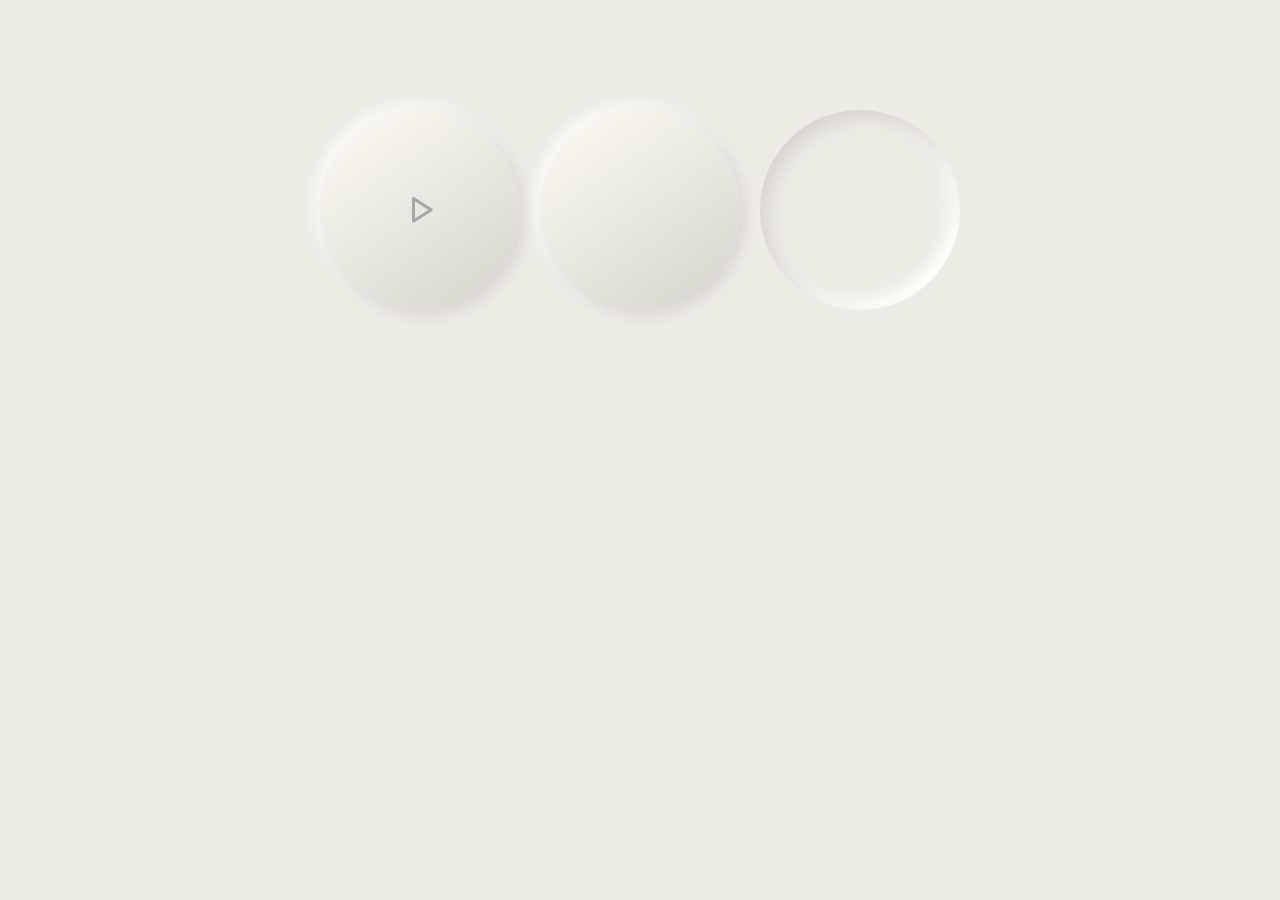
<file: glass button/index.html>
<!DOCTYPE html>
<html lang="en">
<head>
    <meta charset="UTF-8">
    <meta http-equiv="X-UA-Compatible" content="IE=edge">
    <meta name="viewport" content="width=device-width, initial-scale=1.0">
    <link rel="stylesheet" type="text/css" href="style.css">
    <title>glass button</title>
</head>
<body>
    <div class="container">
        <span class="circle one"><img src="icons/play_arrow_FILL0_wght400_GRAD0_opsz48.png"></span>
        <span class="circle two"></span>
        <span class="circle three"></span>
    </div>
</body>
</html>
</file>
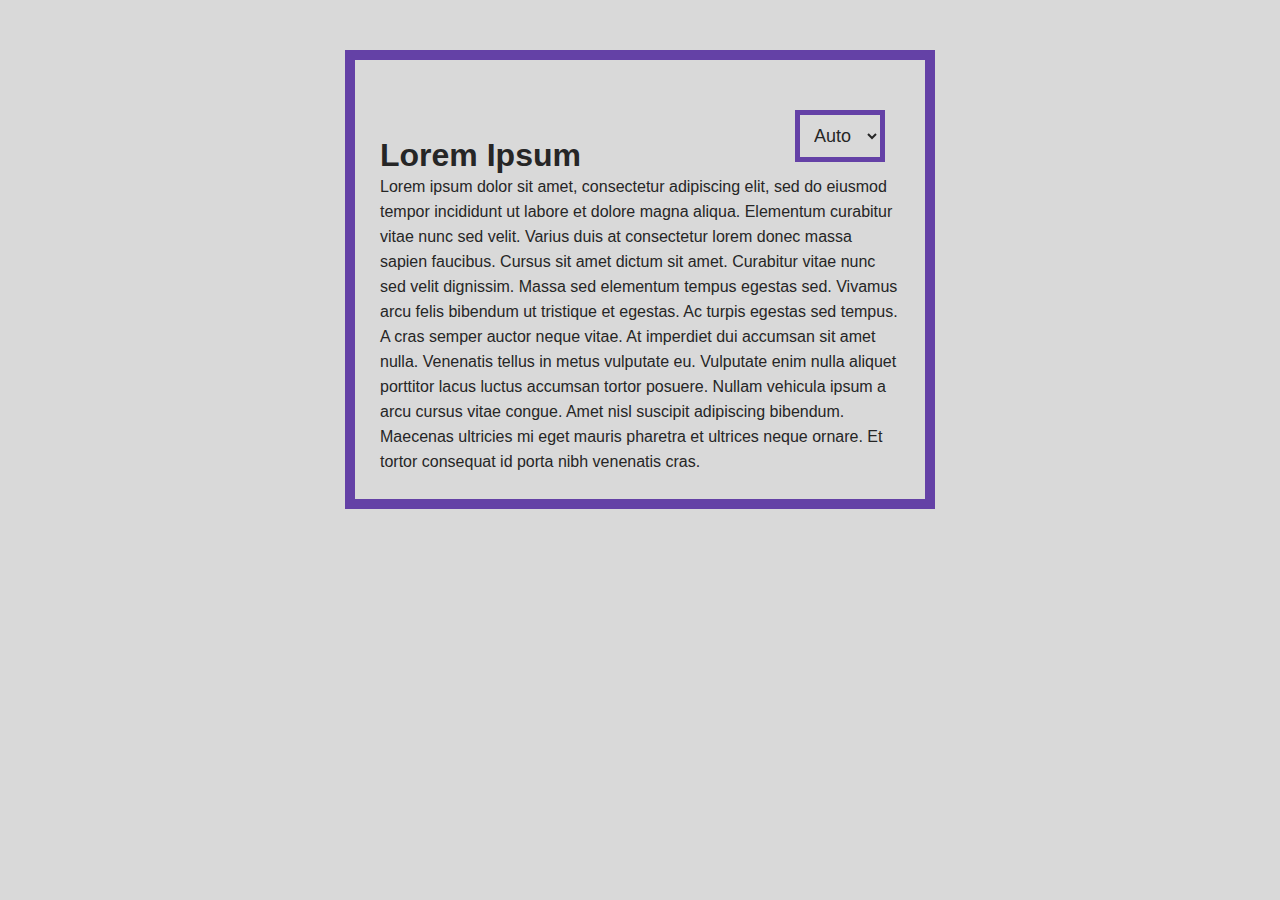
<file: prefer-color/index.html>
<!DOCTYPE html>
<html lang="en">
<head>
    <meta charset="UTF-8">
    <meta http-equiv="X-UA-Compatible" content="IE=edge">
    <meta name="viewport" content="width=device-width, initial-scale=1.0">
    <link rel="stylesheet" type="text/css" href="style.css">
    <title>Prefer-Color</title>
</head>
<body>
    <main class="container">
        <div class="toggle-button-container">
            <select id="theme-toggler" class="toggle-select">
                <option value="auto">Auto</option>
                <option value="light">Light</option>
                <option value="dark">Dark</option>
            </select>
        </div>
        <div class="content">
            <h1>Lorem Ipsum</h1>
                <p>
                Lorem ipsum dolor sit amet, consectetur adipiscing elit, sed do eiusmod tempor incididunt ut labore et dolore magna aliqua. 
                Elementum curabitur vitae nunc sed velit. Varius duis at consectetur lorem donec massa sapien faucibus. 
                Cursus sit amet dictum sit amet. Curabitur vitae nunc sed velit dignissim. Massa sed elementum tempus egestas sed. 
                Vivamus arcu felis bibendum ut tristique et egestas. Ac turpis egestas sed tempus. A cras semper auctor neque vitae. 
                At imperdiet dui accumsan sit amet nulla. Venenatis tellus in metus vulputate eu. Vulputate enim nulla aliquet porttitor lacus luctus accumsan tortor posuere.
                 Nullam vehicula ipsum a arcu cursus vitae congue. Amet nisl suscipit adipiscing bibendum. Maecenas ultricies mi eget mauris pharetra et ultrices neque ornare. 
                 Et tortor consequat id porta nibh venenatis cras.
                </p>
        </div>
    </main>
</body>
<script src="script.js"></script>
</html>
</file>
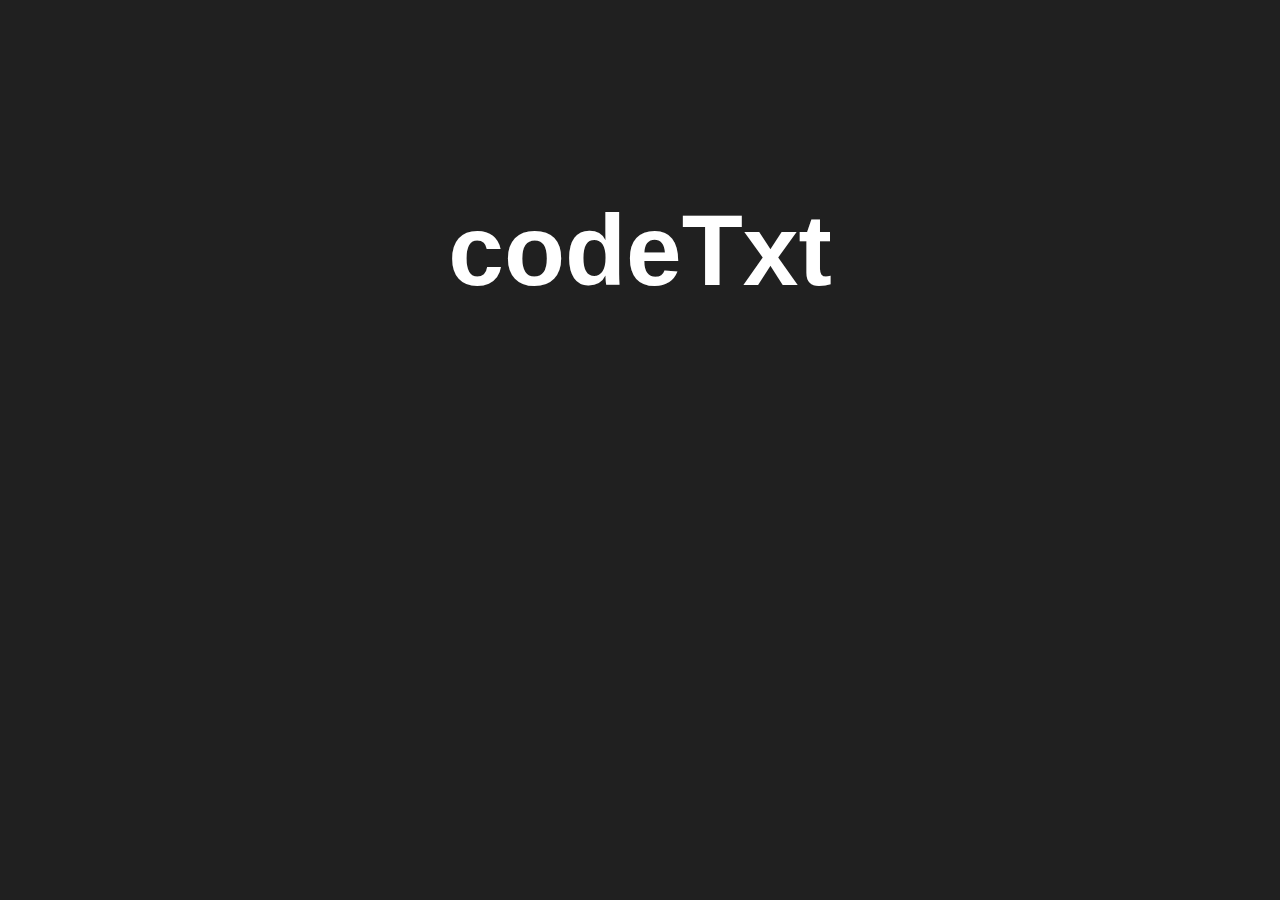
<file: centering/center.html>
<!DOCTYPE html>
<html lang="en">
<head>
    <meta charset="UTF-8">
    <meta http-equiv="X-UA-Compatible" content="IE=edge">
    <meta name="viewport" content="width=device-width, initial-scale=1.0">
    <title>Center</title>
    <link rel="stylesheet" type="text/css" href="style.css" /> 
</head>
<body>
    <div class="center">
       <div class="text">codeTxt</div>
    </div>
</body>
</html>
</file>
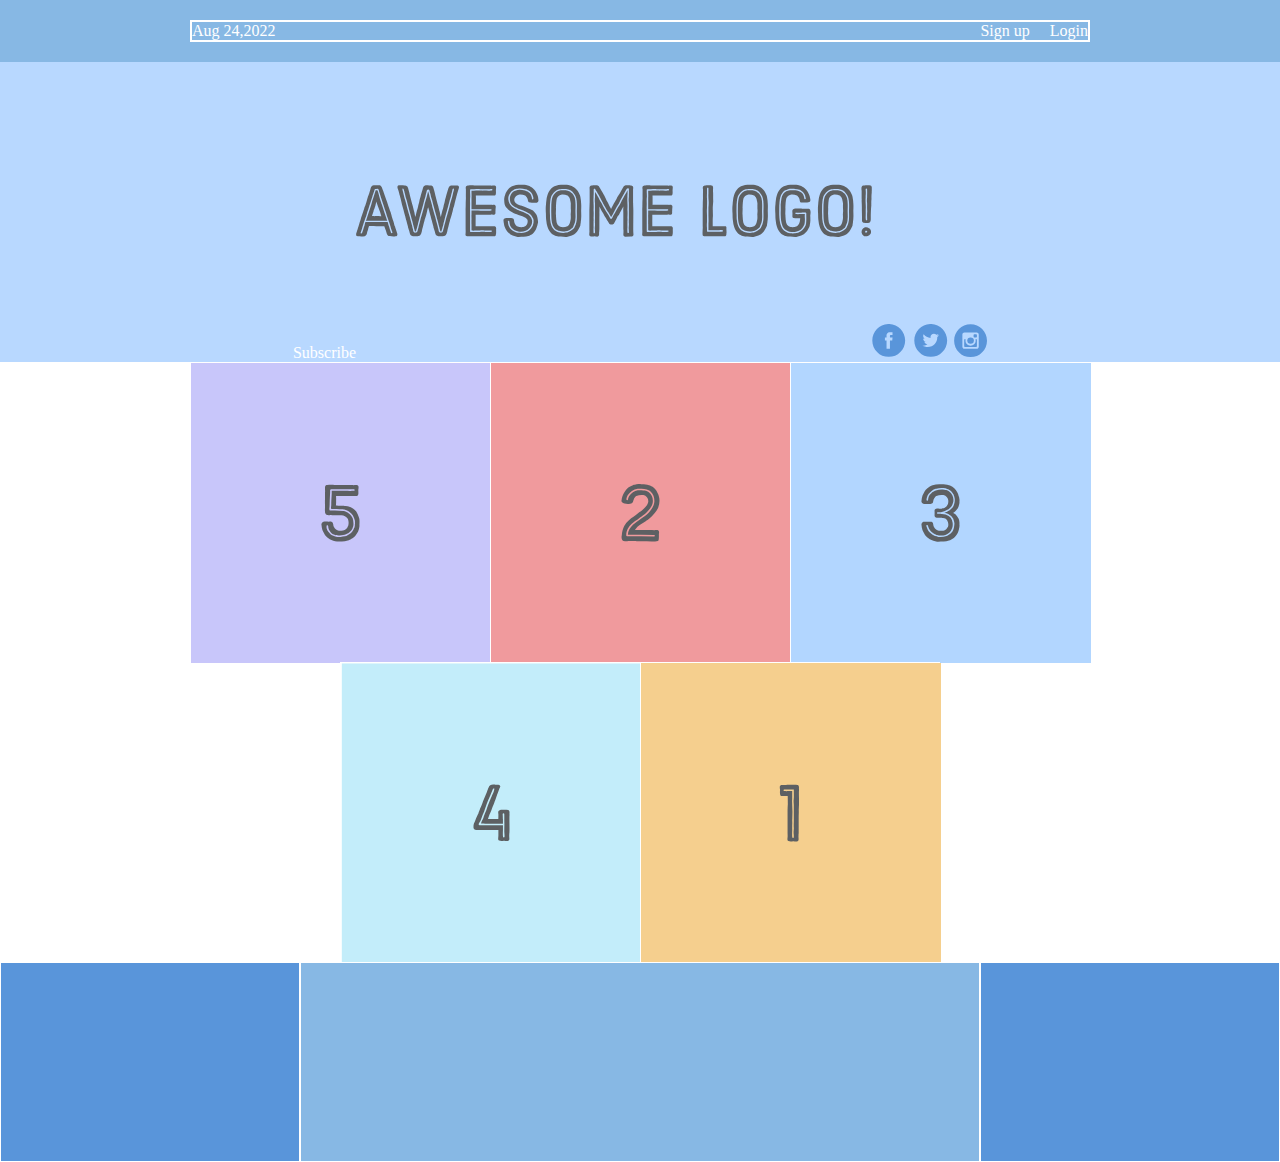
<file: flexbox/flexbox.html>
<!DOCTYPE html>
<html lang="en">
<head>
    <title>Flexbox</title>
    <meta charset="utf-8">
     <!--Viewport make the website responsive-->
    <meta name="viewport" content="width=device-width,initial-scale=1, viewport-fit=cover">
    <!--Css link to your stylesheet-->
    <link rel="stylesheet" type="text/css" href="style.css" media="screen" />
</head>

<body>  
<!--Start your HTML5 code here-->
    <div class="container">
        <div class="menu">
            <div class="date">Aug 24,2022</div>
            <div class="signup">Sign up</div>
            <div class="login">Login</div>
        </div>
    </div>

    <div class="header-container">
        <div class="header">
            <div class="subscribe">Subscribe</div>
            <div class="logo"><img src="images/awesome-logo.svg"/></div>
            <div class="social"><img src="images/social-icons.svg"/></div>
        </div>
    </div>

    <div class="photo-container">
        <div class="photo-grid">
            <div class="photo-grid-item item-one first-item">
                <img src="images/one.svg">
            </div>
            <div class="photo-grid-item">
                <img src="images/two.svg">
            </div>
            <div class="photo-grid-item">
                <img src="images/three.svg">
            </div>
            <div class="photo-grid-item">
                <img src="images/four.svg">
            </div>
            <div class="photo-grid-item last-item">
                <img src="images/five.svg">
            </div>

        </div>
    </div>
    <div class="footer">
        <div class="footer-item footer-one"></div>
        <div class="footer-item footer-two"></div>
        <div class="footer-item footer-three"></div>
    </div>

<!--JavaScript link to your js file. * Not require if your not using JavaScript-->
<script src="#"></script>
</body>
</html>
</file>
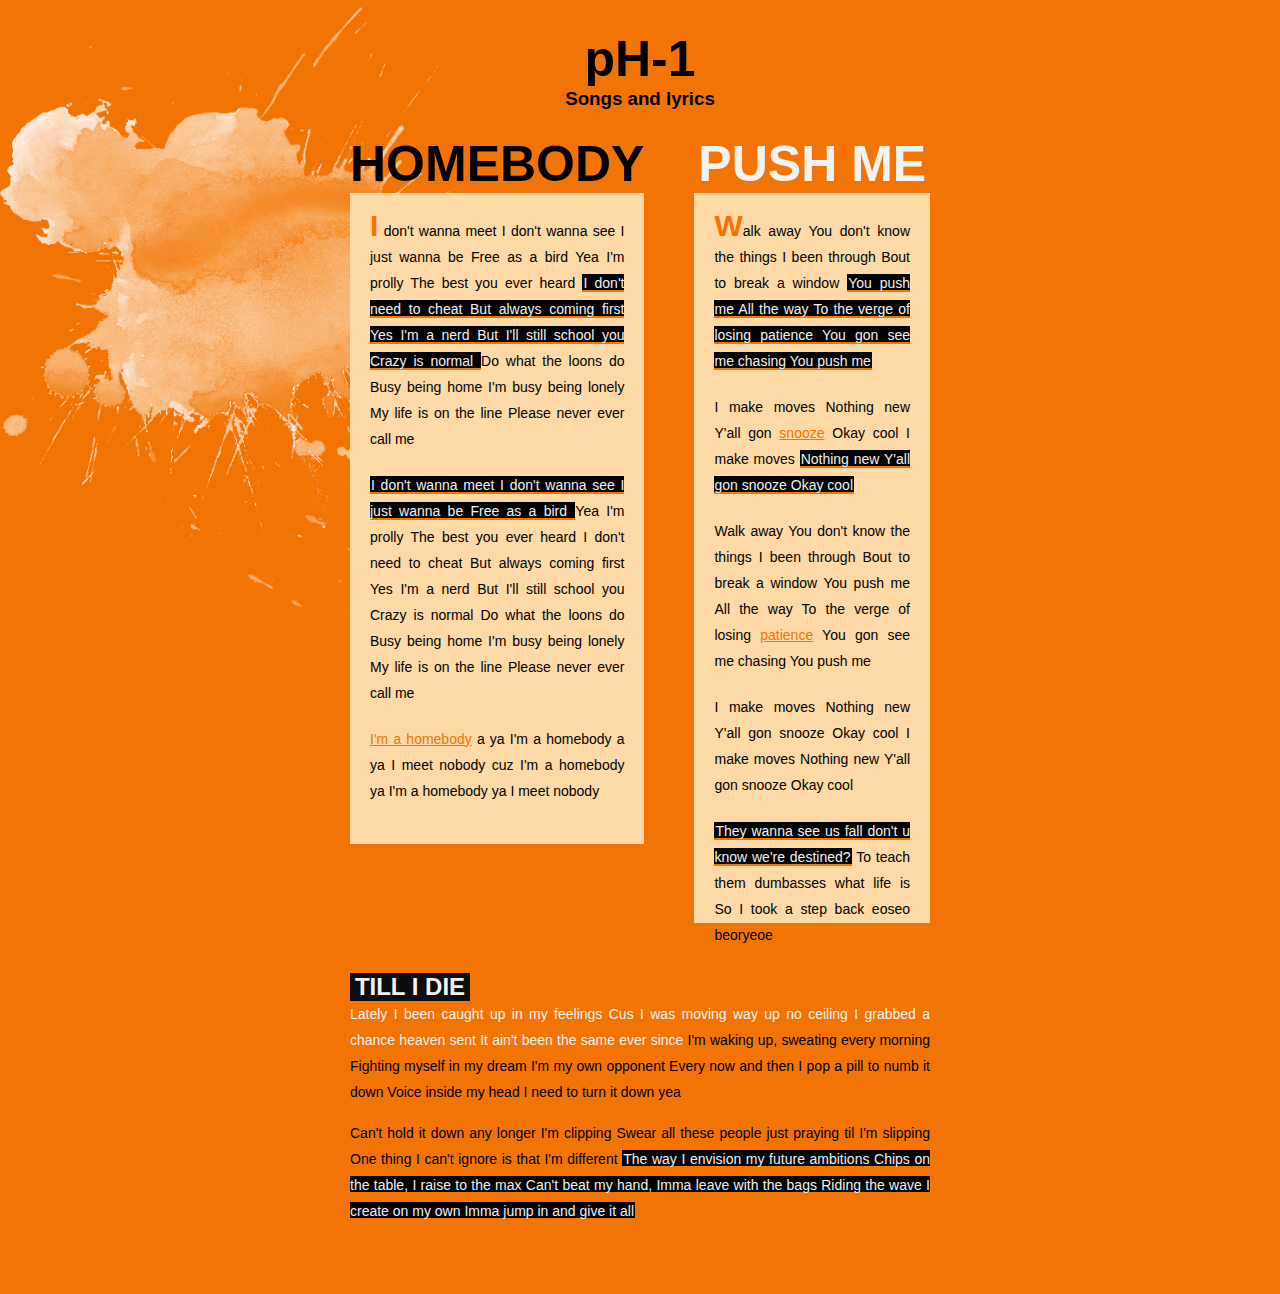
<file: hover/link hover/link-hover.html>
<!DOCTYPE html>
<html lang="en">
<head>
    <title>Ph-1 Lyrics</title>
    <meta charset="utf-8">
    <meta name="viewport" content="width=device-width,initial-scale=1, viewport-fit=cover">
    <!--Css link to your stylesheet-->
    <link rel="stylesheet" type="text/css" href="style.css" media="screen" />
</head>

<body>  
<div class="container">
    <h1 class="artist">pH-1</h1>
    <h3>Songs and lyrics</h3>
    <div class="song-container">
        <div class="lyric-1">
            <h1>HomeBody</h1>
            <div class="song-lyric-container">
                <p class="song-lyric homebody">
                <span class="caps">I</span>
                don't wanna meet
                I don't wanna see
                I just wanna be
                Free as a bird
                Yea I'm prolly
                The best you ever heard
               <span class="highlight"> I don't need to cheat
                But always coming first
                Yes I'm a nerd
                But I'll still school you
                Crazy is normal
                </span>
                Do what the loons do
                Busy being home
                I'm busy being lonely
                My life is on the line
                Please never ever call me
                </p>
                <p class="song-lyric homebody">
                <span class="highlight">I don't wanna meet
                I don't wanna see
                I just wanna be
                Free as a bird
                </span>
                Yea I'm prolly
                The best you ever heard
                I don't need to cheat
                But always coming first
                Yes I'm a nerd
                But I'll still school you
                Crazy is normal
                Do what the loons do
                Busy being home
                I'm busy being lonely
                My life is on the line
                Please never ever call me
                </p>
                <p class="song-lyric homebody">
                <a href="https://www.merriam-webster.com/dictionary/homebody" class="link">I'm a homebody</a> 
                a ya I'm a homebody a ya
                I meet nobody cuz
                I'm a homebody ya
                I'm a homebody ya
                I meet nobody
                </p>
            </div>
        </div>

        <div class="lyric-2">
          <h1 class="sideway-title">Push Me</h1>
            <div class="song-lyric-container second-song">
                <p class="song-lyric pushme">
                <span class="caps">W</span>alk away
                    You don't know the things I been through
                    Bout to break a window
                <span class="highlight">You push me
                    All the way
                    To the verge of losing patience
                    You gon see me chasing
                    You push me
                </span>
                </p>
                 <p class="song-lyric pushme">
                        I make moves
                        Nothing new
                        Y'all gon <a href="https://www.merriam-webster.com/dictionary/snooze" class="link">snooze</a>
                        Okay cool
                        I make moves
                       <span class="highlight"> Nothing new
                        Y'all gon snooze
                        Okay cool
                       </span>
                    </p>
                    <p class="song-lyric pushme">
                        Walk away
                        You don't know the things I been through
                        Bout to break a window
                        You push me
                        All the way
                        To the verge of losing 
                        <a href="#" class="link">patience</a>
                        You gon see me chasing
                        You push me
                    </p>
                    <p class="song-lyric pushme">
                            I make moves
                            Nothing new
                            Y'all gon snooze
                            Okay cool
                            I make moves
                            Nothing new
                            Y'all gon snooze
                            Okay cool
                    </p>
                    <p class="song-lyric pushme">
                    <span class="highlight">They wanna see us fall don't u know we're destined?</span>
                        To teach them dumbasses what life is
                        So I took a step back eoseo beoryeoe
                    </p>
            </div>  
        </div>
</div>
    <div class="lyric-3">
        <h2 class="right-title">Till I Die</h2>
        <p class="song-lyric tid">
            <span class="white">Lately I been caught up in my feelings
            Cus I was moving way up no ceiling
            I grabbed a chance heaven sent
            It ain't been the same ever since
            </span>
            I'm waking up, sweating every morning
            Fighting myself in my dream
            I'm my own opponent
            Every now and then
            I pop a pill to numb it down
            Voice inside my head I need to turn it down yea
        </p>
        <p class="song-lyric tid">Can't hold it down any longer I'm clipping
            Swear all these people just praying til I'm slipping
            One thing I can't ignore is that I'm different
            <span class="highlight">The way I envision my future ambitions
            Chips on the table, I raise to the max
            Can't beat my hand, Imma leave with the bags
            Riding the wave I create on my own
            Imma jump in and give it all
           </span>
        </p>
        </div>
</div>
</body>
</html>
</file>
<file: glass button/style.css>
*{
    margin:0;
    padding:0;
    box-sizing: border-box;
}
body{
    background-color:#ECEBE4;
}
.container{
    display:flex;
    justify-content:center;
    margin-top:100px;
}
.circle{
    width:200px;
    height:200px;
    border-radius:50%;
    margin:10px;
  
}
.one,.two{
background: linear-gradient(145deg, #fdfbf4, #d4d4cd);
box-shadow:  5px 5px 14px #D9D4D2,
             -5px -5px 14px #ffffff;
}
.three{
    background: #ECEBE4;
    box-shadow:inset 8px 8px 16px #D9D4D2,
    inset -8px -8px 16px #FFFFFF;
}
.two:active{
    box-shadow:inset 8px 8px 16px #D9D4D2,
    inset -8px -8px 16px #FFFFFF;
}

.one{
    display:flex;
    justify-content:center;
    align-items:center;
}
.one img{
    filter:invert(72%) sepia(0%) saturate(4%) hue-rotate(216deg) brightness(95%) contrast(82%);
}
</file>
<file: prefer-color/style.css>
*{
    margin:0;
    padding:0;
    box-sizing:border-box;
    font-family:sans-serif;
    --white:#F1F1F1;
    --offblack:#262626;
    --purple:#6441A6;
    --whitegray:#D9D9D9;
}
@media(prefers-color-scheme: dark){
    :root{
        --text-color:var(--whitegray);
        --accent-color:var(--purple);
        --page-background:var(--offblack);
        --card-background:var(--offblack);
    }
}
@media(prefers-color-scheme: light){
    :root{
        --text-color:var(--offblack);
        --accent-color:var(--purple);
        --page-background:var(--whitegray);
        --card-background:var(--whitegray);
    }
}
body[data-theme='dark'] {
    --text-color:var(--whitegray);
    --accent-color:var(--purple);
    --page-background:var(--offblack);
    --card-background:var(--offblack);
  }
  
  body[data-theme='light'] {
    --text-color:var(--offblack);
    --accent-color:var(--purple);
    --page-background:var(--whitegray);
    --card-background:var(--whitegray);
  }
body{
    display:flex;
    justify-content:center;
    margin:3.125rem;
    color:var(--text-color);
    background-color:var(--page-background);
}
.container{
    display:flex;
    justify-content:center;
    flex-direction: column;
    align-items:center;
    width:50%;
    border:10px solid var(--accent-color);
}
.container p{
    line-height:25px;
}
.toggle-button-container{
    position:relative;
    top:3.125rem;
    left:12.5rem;
}
.toggle-select {
    border: 5px solid var(--accent-color);
    padding:0.625rem;
    font-size:1.125rem;
    background-color:var(--card-background);
    color:var(--text-color);
  }
.content{
    padding:1.5625rem;
}
</file>
<file: centering/style.css>
*{
    margin:0;
    padding:0;
}
body{
    background-color: #202020;
    font-family:Arial, Helvetica,sans-serif;
}
.center{
    display:flex;
    justify-content: center;
    align-items: center;
    height:500px;
}
.text{
     font-size:100px;
     padding: 20px;
     font-weight:700;
     color: white;
}
</file>
<file: flexbox/style.css>
*{
    margin:0;
    padding:0;
    box-sizing:border-box;
    --primary-color:#87b8e4;
    --white-color:#FFFFFF;
    --secondary-color:#b8d8ff;
}
.container{
    background-color:var(--primary-color);
    color:var(--white-color);
    padding:20px;
    display:flex;
    justify-content:center;
}
.menu{
    width:900px;
    border:2px solid var(--white-color);
    display:flex;
    justify-content:space-between;
}
.login{
    margin-left:20px;
}
.header-container{
    background-color:var(--secondary-color);
    color:var(--white-color);
    display:flex;
    justify-content:center;
}
.header{
    width:900px;
    height:300px;
    display:flex;
    justify-content: center;
    align-items:center;
}
.photo-container{
    display:flex;
    justify-content:center;
}
.photo-grid{
    width:900px;
    display:flex;
    justify-content:center;
    flex-wrap:wrap;
    flex-direction:row;
    align-items:center;
}
.photo-grid-item{
    width:300px;
    height:300px;
    border:1px solid var(--white-color);
}
.first-item{
    order:1;
}
.last-item{
    order:-1;
}
.social,.subscribe{
    align-self:flex-end;
    margin-bottom:20pz;
}
.footer{
    display:flex;
    justify-content:space-between;
}
.footer-item{
    border:1px solid var(--white-color);
    background-color:var(--primary-color);
    height:200px;
    flex:1;
}
.footer-one,.footer-three{
    background-color:#5995DA;
    flex:initial;
    width:300px;
}
.signup{
    margin-left:auto;
}
</file>
<file: hover/link hover/style.css>
*{
margin:0;
padding:0;
box-sizing: border-box;
--orange:#F27405;
--black:#0D0D0D;
--white:#F2F2F2;
--tan:#FFD9A6;
}
body{
    background-color:var(--orange);
    background-image:url("paintsplash.png");
    background-size: 40%;
    background-repeat: no-repeat;
    background-blend-mode: screen;
}
.container{
    margin:25px auto;
    padding:5px;
    width:50%;
}
.song-container{
    display:flex;
}
h1{
    font-weight:700;
    font-size: 50px;
    text-align:center;
}
h1,h2{
    text-transform:uppercase;
}
h1,h2,h3{
    font-family:oswald, sans-serif;
}
h3{
    text-align:center;
}
.lyric-1,.lyric-2{
    margin:20px;
    padding:5px;
    flex:1;
}
.lyric-3{
    margin:20px;
    padding:5px;
}
.song-lyric-container{
    background-color:var(--tan);
    padding:20px;
}
.song-lyric{
    text-align:justify;
    line-height:26px;
    font-size:14px;
    font-family:roboto,sans-serif;
}
.sideway-title{
    text-align:center;
    color:var(--white);
}
.right-title{
    text-align:center;
    color:var(--white);
    background-color:var(--black);
    width:120px
}
.homebody,.pushme{
    padding-bottom:20px;
}
.tid{
    padding-bottom:15px;
}
.caps{
    font-size:30px;
    font-weight:700;
    color:var(--orange);
}
.highlight{
    padding:1px;
    background-image: linear-gradient(black 50%, var(--orange) 50%);
    background-size: auto 175%;
    transition: background 0.3s ease-in-out;
    color:var(--white);
}
.highlight:hover{
    background-position-y: 100%;
    cursor:pointer;
}
.link{
    color:var(--orange);
    box-shadow: inset 0 0 0 0 var(--orange);
    transition: color 0.3s ease-in-out, box-shadow 0.3s ease-in-out;
}
.link:hover{
    color:var(--white);
    box-shadow: inset 150px 0 0 0 var(--orange);
    cursor:pointer;

}
.white{
    color:var(--white);
}
.second-song{
    height:730px;
}
.artist{
    text-transform:none;
}
@media screen and (max-width: 600px) {
    .container{
        width:100%;
    }
    .song-container{
        display:block;
    }
}
</file>
